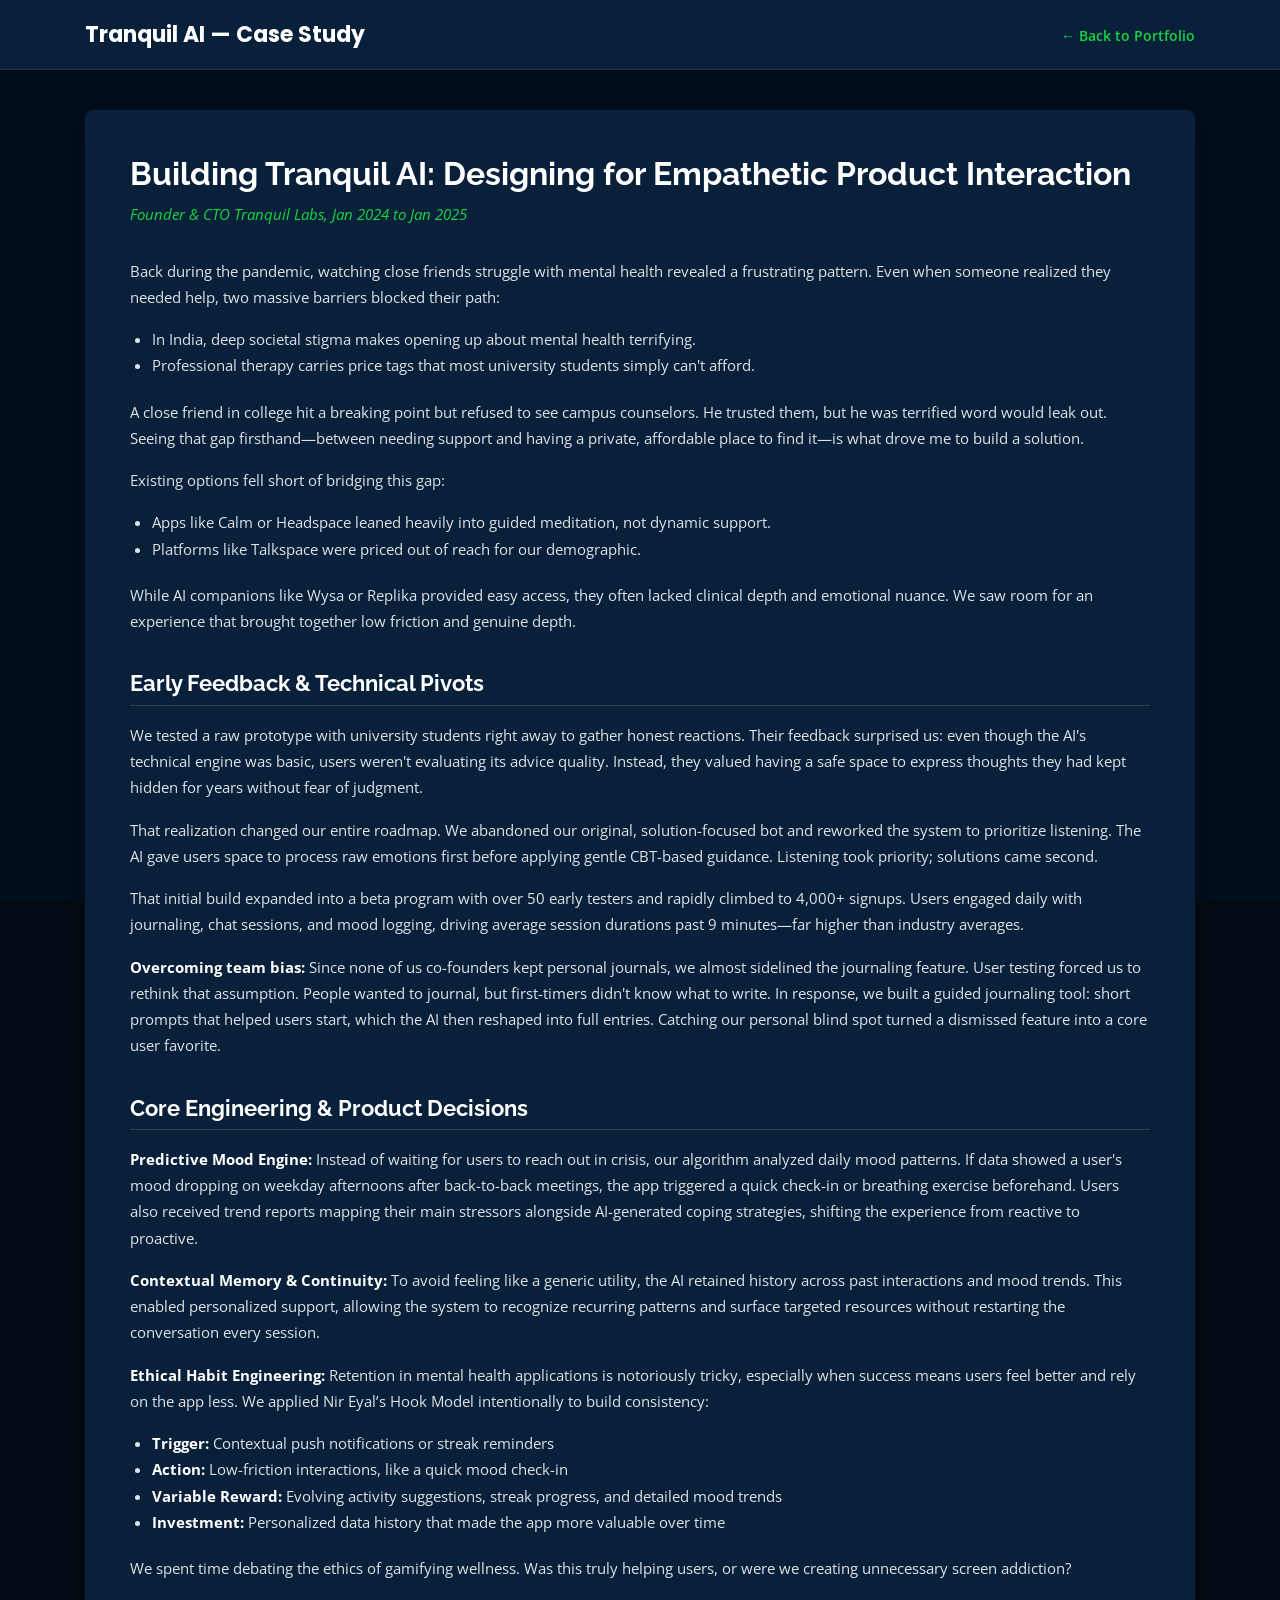
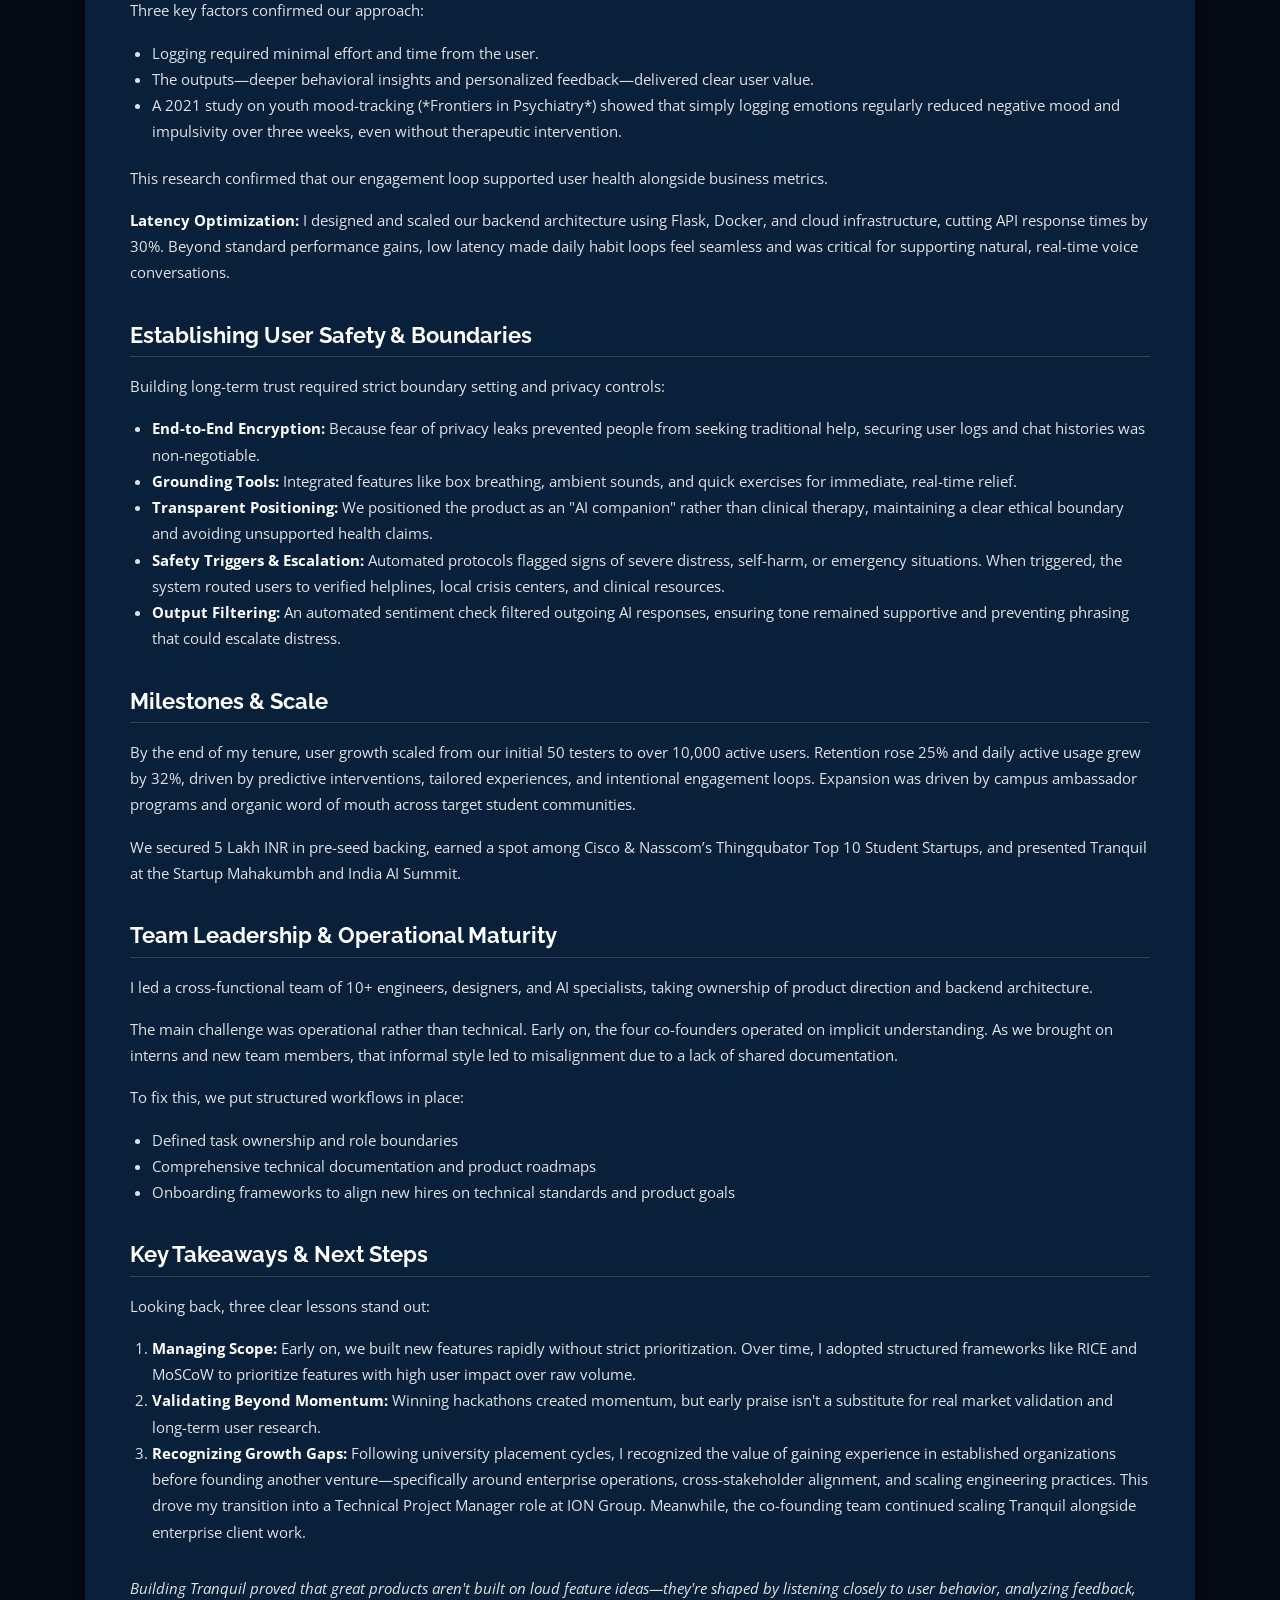
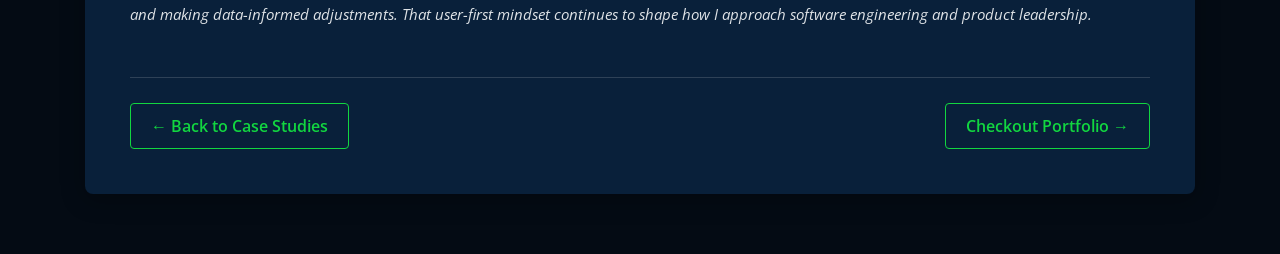
<file: case-studies/tranquil-ai.html>
<!DOCTYPE html>
<html lang="en">

<head>
  <meta charset="utf-8">
  <meta content="width=device-width, initial-scale=1.0" name="viewport">
  <title>Tranquil AI Case Study</title>
  <meta content="How an AI mental wellness platform grew to 10,000+ active users." name="description">

  <!-- Google Fonts -->
  <link href="https://fonts.googleapis.com/css?family=Open+Sans:300,300i,400,400i,600,600i,700,700i|Raleway:300,300i,400,400i,500,500i,600,600i,700,700i|Poppins:300,300i,400,400i,500,500i,600,600i,700,700i" rel="stylesheet">

  <!-- Vendor CSS Files -->
  <link href="../assets/vendor/bootstrap/css/bootstrap.min.css" rel="stylesheet">
  <link href="../assets/vendor/icofont/icofont.min.css" rel="stylesheet">
  <link href="../assets/vendor/remixicon/remixicon.css" rel="stylesheet">
  <link href="../assets/vendor/owl.carousel/assets/owl.carousel.min.css" rel="stylesheet">
  <link href="../assets/vendor/boxicons/css/boxicons.min.css" rel="stylesheet">
  <link href="../assets/vendor/venobox/venobox.css" rel="stylesheet">

  <!-- Template Main CSS File -->
  <link href="../assets/css/style.css" rel="stylesheet">

  <style>
    body {
      background-color: #040b14;
      color: #dee2e6;
    }

    /* Fixed header style for independent case study page */
    .case-study-header {
      background: #09203a;
      height: 70px;
      position: fixed;
      left: 0;
      top: 0;
      right: 0;
      z-index: 997;
      display: flex;
      align-items: center;
      border-bottom: 1px solid rgba(255, 255, 255, 0.1);
    }
    .case-study-header h1 {
      font-size: 22px;
      margin: 0;
      padding: 0;
      line-height: 1;
      font-weight: 700;
      font-family: "Poppins", sans-serif;
      color: #fff;
    }
    .case-study-header .header-nav {
      margin-left: auto;
    }
    .case-study-header .header-nav a {
      color: #12d640;
      font-weight: 600;
      text-decoration: none;
      font-size: 14px;
      transition: 0.3s;
    }
    .case-study-header .header-nav a:hover {
      color: #15bb62;
    }

    /* Container adjustments */
    .case-study-container {
      margin-top: 110px;
      margin-bottom: 60px;
      position: relative;
      z-index: 2;
    }

    /* Content Card */
    .case-study-content {
      background: #09203a;
      padding: 45px;
      border-radius: 8px;
      box-shadow: 0px 5px 25px rgba(0, 0, 0, 0.3);
    }
    .case-study-content h1 {
      font-size: 32px;
      font-weight: 700;
      color: #fff;
      margin-bottom: 8px;
    }
    .case-study-content .subtitle {
      color: #12d640;
      font-style: italic;
      margin-bottom: 30px;
    }
    .case-study-content h2 {
      font-size: 22px;
      font-weight: 700;
      color: #fff;
      margin-top: 36px;
      margin-bottom: 16px;
      border-bottom: 1px solid rgba(255, 255, 255, 0.15);
      padding-bottom: 8px;
    }
    .case-study-content p, 
    .case-study-content li {
      font-size: 15px;
      line-height: 1.75;
      color: #dee2e6;
    }
    .case-study-content ul, 
    .case-study-content ol {
      padding-left: 22px;
      margin-bottom: 20px;
    }
    .case-study-content strong {
      color: #fff;
    }

    /* Bottom Navigation Bar */
    .case-study-footer-nav {
      margin-top: 50px;
      padding-top: 25px;
      border-top: 1px solid rgba(255, 255, 255, 0.15);
      display: flex;
      justify-content: space-between;
      align-items: center;
      flex-wrap: wrap;
      gap: 15px;
    }
    .case-study-footer-nav a {
      display: inline-flex;
      align-items: center;
      gap: 8px;
      color: #12d640;
      font-weight: 600;
      text-decoration: none;
      padding: 10px 20px;
      border: 1px solid #12d640;
      border-radius: 4px;
      transition: all 0.3s ease;
    }
    .case-study-footer-nav a:hover {
      background: #12d640;
      color: #09203a;
    }

    .closing {
      font-style: italic;
      margin-top: 30px;
    }
  </style>
</head>

<body>

  <!-- Header Section -->
  <header class="case-study-header">
    <div class="container d-flex align-items-center">
      <h1>Tranquil AI — Case Study</h1>
      <div class="header-nav">
        <a href="../index.html">&larr; Back to Portfolio</a>
      </div>
    </div>
  </header>

  <!-- Main Case Study Content Section -->
  <div class="container case-study-container">
    <div class="row">
      <div class="col-lg-12">
        <div class="case-study-content">

          <h1>Building Tranquil AI: Designing for Empathetic Product Interaction</h1>
          <p class="subtitle">Founder &amp; CTO Tranquil Labs, Jan 2024 to Jan 2025</p>

          <p>Back during the pandemic, watching close friends struggle with mental health revealed a frustrating pattern. Even when someone realized they needed help, two massive barriers blocked their path:</p>
          <ul>
            <li>In India, deep societal stigma makes opening up about mental health terrifying.</li>
            <li>Professional therapy carries price tags that most university students simply can't afford.</li>
          </ul>
          <p>A close friend in college hit a breaking point but refused to see campus counselors. He trusted them, but he was terrified word would leak out. Seeing that gap firsthand—between needing support and having a private, affordable place to find it—is what drove me to build a solution.</p>

          <p>Existing options fell short of bridging this gap:</p>
          <ul>
            <li>Apps like Calm or Headspace leaned heavily into guided meditation, not dynamic support.</li>
            <li>Platforms like Talkspace were priced out of reach for our demographic.</li>
          </ul>
          <p>While AI companions like Wysa or Replika provided easy access, they often lacked clinical depth and emotional nuance. We saw room for an experience that brought together low friction and genuine depth.</p>

          <h2>Early Feedback &amp; Technical Pivots</h2>
          <p>We tested a raw prototype with university students right away to gather honest reactions. Their feedback surprised us: even though the AI's technical engine was basic, users weren't evaluating its advice quality. Instead, they valued having a safe space to express thoughts they had kept hidden for years without fear of judgment.</p>

          <p>That realization changed our entire roadmap. We abandoned our original, solution-focused bot and reworked the system to prioritize listening. The AI gave users space to process raw emotions first before applying gentle CBT-based guidance. Listening took priority; solutions came second.</p>

          <p>That initial build expanded into a beta program with over 50 early testers and rapidly climbed to 4,000+ signups. Users engaged daily with journaling, chat sessions, and mood logging, driving average session durations past 9 minutes—far higher than industry averages.</p>

          <p><strong>Overcoming team bias:</strong> Since none of us co-founders kept personal journals, we almost sidelined the journaling feature. User testing forced us to rethink that assumption. People wanted to journal, but first-timers didn't know what to write. In response, we built a guided journaling tool: short prompts that helped users start, which the AI then reshaped into full entries. Catching our personal blind spot turned a dismissed feature into a core user favorite.</p>

          <h2>Core Engineering &amp; Product Decisions</h2>

          <p><strong>Predictive Mood Engine:</strong> Instead of waiting for users to reach out in crisis, our algorithm analyzed daily mood patterns. If data showed a user's mood dropping on weekday afternoons after back-to-back meetings, the app triggered a quick check-in or breathing exercise beforehand. Users also received trend reports mapping their main stressors alongside AI-generated coping strategies, shifting the experience from reactive to proactive.</p>

          <p><strong>Contextual Memory &amp; Continuity:</strong> To avoid feeling like a generic utility, the AI retained history across past interactions and mood trends. This enabled personalized support, allowing the system to recognize recurring patterns and surface targeted resources without restarting the conversation every session.</p>

          <p><strong>Ethical Habit Engineering:</strong> Retention in mental health applications is notoriously tricky, especially when success means users feel better and rely on the app less. We applied Nir Eyal’s Hook Model intentionally to build consistency:</p>
          <ul>
            <li><strong>Trigger:</strong> Contextual push notifications or streak reminders</li>
            <li><strong>Action:</strong> Low-friction interactions, like a quick mood check-in</li>
            <li><strong>Variable Reward:</strong> Evolving activity suggestions, streak progress, and detailed mood trends</li>
            <li><strong>Investment:</strong> Personalized data history that made the app more valuable over time</li>
          </ul>
          <p>We spent time debating the ethics of gamifying wellness. Was this truly helping users, or were we creating unnecessary screen addiction?</p>

          <p>Three key factors confirmed our approach:</p>

          <ul>
            <li>Logging required minimal effort and time from the user.</li>
            <li>The outputs—deeper behavioral insights and personalized feedback—delivered clear user value.</li>
            <li>A 2021 study on youth mood-tracking (*Frontiers in Psychiatry*) showed that simply logging emotions regularly reduced negative mood and impulsivity over three weeks, even without therapeutic intervention.</li>
          </ul>

          <p>This research confirmed that our engagement loop supported user health alongside business metrics.</p>

          <p><strong>Latency Optimization:</strong> I designed and scaled our backend architecture using Flask, Docker, and cloud infrastructure, cutting API response times by 30%. Beyond standard performance gains, low latency made daily habit loops feel seamless and was critical for supporting natural, real-time voice conversations.</p>

          <h2>Establishing User Safety &amp; Boundaries</h2>
          <p>Building long-term trust required strict boundary setting and privacy controls:</p>

          <ul>
            <li><strong>End-to-End Encryption:</strong> Because fear of privacy leaks prevented people from seeking traditional help, securing user logs and chat histories was non-negotiable.</li>
            <li><strong>Grounding Tools:</strong> Integrated features like box breathing, ambient sounds, and quick exercises for immediate, real-time relief.</li>
            <li><strong>Transparent Positioning:</strong> We positioned the product as an "AI companion" rather than clinical therapy, maintaining a clear ethical boundary and avoiding unsupported health claims.</li>
            <li><strong>Safety Triggers &amp; Escalation:</strong> Automated protocols flagged signs of severe distress, self-harm, or emergency situations. When triggered, the system routed users to verified helplines, local crisis centers, and clinical resources.</li>
            <li><strong>Output Filtering:</strong> An automated sentiment check filtered outgoing AI responses, ensuring tone remained supportive and preventing phrasing that could escalate distress.</li>
          </ul>

          <h2>Milestones &amp; Scale</h2>
          <p>By the end of my tenure, user growth scaled from our initial 50 testers to over 10,000 active users. Retention rose 25% and daily active usage grew by 32%, driven by predictive interventions, tailored experiences, and intentional engagement loops. Expansion was driven by campus ambassador programs and organic word of mouth across target student communities.</p>

          <p>We secured 5 Lakh INR in pre-seed backing, earned a spot among Cisco &amp; Nasscom’s Thingqubator Top 10 Student Startups, and presented Tranquil at the Startup Mahakumbh and India AI Summit.</p>

          <h2>Team Leadership &amp; Operational Maturity</h2>
          <p>I led a cross-functional team of 10+ engineers, designers, and AI specialists, taking ownership of product direction and backend architecture.</p>

          <p>The main challenge was operational rather than technical. Early on, the four co-founders operated on implicit understanding. As we brought on interns and new team members, that informal style led to misalignment due to a lack of shared documentation.</p>

          <p>To fix this, we put structured workflows in place:</p>
          <ul>
            <li>Defined task ownership and role boundaries</li>
            <li>Comprehensive technical documentation and product roadmaps</li>
            <li>Onboarding frameworks to align new hires on technical standards and product goals</li>
          </ul>

          <h2>Key Takeaways &amp; Next Steps</h2>
          <p>Looking back, three clear lessons stand out:</p>
          <ol>
            <li><strong>Managing Scope:</strong> Early on, we built new features rapidly without strict prioritization. Over time, I adopted structured frameworks like RICE and MoSCoW to prioritize features with high user impact over raw volume.</li>
            <li><strong>Validating Beyond Momentum:</strong> Winning hackathons created momentum, but early praise isn't a substitute for real market validation and long-term user research.</li>
            <li><strong>Recognizing Growth Gaps:</strong> Following university placement cycles, I recognized the value of gaining experience in established organizations before founding another venture—specifically around enterprise operations, cross-stakeholder alignment, and scaling engineering practices. This drove my transition into a Technical Project Manager role at ION Group. Meanwhile, the co-founding team continued scaling Tranquil alongside enterprise client work.</li>
          </ol>

          <p class="closing">Building Tranquil proved that great products aren't built on loud feature ideas—they're shaped by listening closely to user behavior, analyzing feedback, and making data-informed adjustments. That user-first mindset continues to shape how I approach software engineering and product leadership.</p>

          <!-- Bottom Navigation Links -->
          <div class="case-study-footer-nav">
            <a href="../index.html#tranquil-case-study">&larr; Back to Case Studies</a>
            <a href="../index.html">Checkout Portfolio &rarr;</a>
          </div>

        </div>
      </div>
    </div>
  </div>

  <!-- Vendor JS Files -->
  <script src="../assets/vendor/jquery/jquery.min.js"></script>
  <script src="../assets/vendor/bootstrap/js/bootstrap.bundle.min.js"></script>
  <script src="../assets/vendor/jquery.easing/jquery.easing.min.js"></script>

</body>
</html>
</file>
<file: assets/vendor/venobox/venobox.css>
/* ------ venobox.css --------*/
.vbox-overlay *, .vbox-overlay *:before, .vbox-overlay *:after{
    -webkit-backface-visibility: hidden;
    -webkit-box-sizing:border-box;
    -moz-box-sizing:border-box;
    box-sizing:border-box;
}
.vbox-overlay * { 
    -webkit-backface-visibility: visible;
    backface-visibility: visible;
}
.vbox-overlay{
    display: -webkit-flex;
    display: flex;
    -webkit-flex-direction: column;
    flex-direction: column;
    -webkit-justify-content: center;
    justify-content: center;
    -webkit-align-items: center;
    align-items: center;
    position: fixed;
    left: 0;
    top: 0;
    bottom: 0;
    right: 0;
    z-index: 999999;
}

/* ----- navigation ----- */
.vbox-title{
    width: 100%;
    height: 40px;
    float: left;
    text-align: center;
    line-height: 28px;
    font-size: 12px;
    padding: 6px 50px;
    overflow: hidden;
    position: fixed;
    display: none;
    left: 0;
    z-index: 89;
}
.vbox-close{
    cursor: pointer;
    position: fixed;
    top: -1px;
    right: 0;
    width: 50px;
    height: 40px;
    padding: 6px;
    display: block;
    background-position:10px center;
    overflow: hidden;
    font-size: 24px;
    line-height: 1;
    text-align: center;
    z-index: 99;
}
.vbox-left{
    cursor: pointer;
    position: fixed;
    left: 0;
    height: 40px;
    overflow: hidden;
    line-height: 28px;
    font-size: 12px;
    z-index: 99;
    display: flex;
    align-items:center;
}
.vbox-num{
    display: inline-block;
    margin: 6px 0 6px 15px;
}
/* ----- Social share ----- */
.vbox-share{
    line-height: 28px;
    font-size: 12px;
    overflow: hidden;
    position: fixed;
    left: 0;
    z-index: 98;
    display: flex;
    align-items:center;
    justify-content: center;
    width: 100%;
    text-align: center;
}
.vbox-share svg{
    max-height: 28px;
    width: 28px;
    z-index: 10;
    margin-left: 12px;
    margin-top: 6px;
    margin-bottom: 6px;
    vertical-align: middle;
}


/* ----- navigation ARROWS ----- */
.vbox-next, .vbox-prev{
    position: fixed;
    top: 50%;
    margin-top: -15px;
    overflow: hidden;
    cursor: pointer;
    display: block;
    width: 45px;
    height: 45px;
    z-index: 99;
}
.vbox-next span, .vbox-prev span{
    position: relative;
    width: 20px;
    height: 20px;
    border: 2px solid transparent;
    border-top-color: #B6B6B6;
    border-right-color: #B6B6B6;
    text-indent: -100px;
    position: absolute;
    top: 8px;
    display: block;
}
.vbox-prev{
    left: 15px;
}
.vbox-next{
    right: 15px;
}
.vbox-prev span{
    left: 10px;
    -ms-transform: rotate(-135deg);
    -webkit-transform: rotate(-135deg);
    transform: rotate(-135deg);
}
.vbox-next span{
    -ms-transform: rotate(45deg);
    -webkit-transform: rotate(45deg);
    transform: rotate(45deg);
    right: 10px;
}
/* ------- inline window ------ */
.vbox-inline{
    width: 420px;
    height: 315px;
    height: 70vh;
    padding: 10px;
    background: #fff;
    margin: 0 auto;
    overflow: auto;
    text-align: left;
}
/* ------- Video & iFrames window ------ */
.venoframe{
    max-width: 100%;
    width: 100%;
    border: none;
    width: 100%;
    height: 260px;
    height: 70vh;
}
.venoframe.vbvid{
    height: 260px;
}
@media (min-width: 768px) {
    .venoframe, .vbox-inline{
        width: 90%;
        height: 360px;
        height: 70vh;
    }
    .venoframe.vbvid{
        width: 640px;
        height: 360px;
    }
}
@media (min-width: 992px) {
    .venoframe, .vbox-inline{
        max-width: 1200px;
        width: 80%;
        height: 540px;
        height: 70vh;
    }
    .venoframe.vbvid{
        width: 960px;
        height: 540px;
    }
}
/* 
Please do NOT edit this part! 
or at least read this note: http://i.imgur.com/7C0ws9e.gif
*/
.vbox-open{
    overflow: hidden;
}
.vbox-container{
    position: absolute;
    left: 0;
    right: 0;
    top: 0;
    bottom: 0;
    overflow-x: hidden;
    overflow-y: scroll;
    overflow-scrolling: touch;
    -webkit-overflow-scrolling: touch;
    z-index: 20;
    max-height: 100%;

}

.vbox-content{
    text-align: center;
    float: left;
    width: 100%;
    position: relative;
    overflow: hidden;
    padding: 20px 4%;
}
.vbox-container img{
    max-width: 100%;
    height: auto;
}
.vbox-figlio{
    box-shadow: 0 0 12px rgba(0,0,0,0.19), 0 6px 6px rgba(0,0,0,0.23);
    max-width: 100%;
    text-align: initial;
}
img.vbox-figlio{
    -webkit-user-select: none;
-khtml-user-select: none;
-moz-user-select: none;
-o-user-select: none;
user-select: none;
}
.vbox-content.swipe-left{
    margin-left: -200px !important;
}
.vbox-content.swipe-right{
    margin-left: 200px !important;
}
.vbox-animated{
    webkit-transition: margin 300ms ease-out;
    transition: margin 300ms ease-out;
}

/* ---------- preloader ----------
 * SPINKIT 
 * http://tobiasahlin.com/spinkit/
-------------------------------- */
.sk-double-bounce,.sk-rotating-plane{width:40px;height:40px;margin:40px auto}.sk-rotating-plane{background-color:#333;-webkit-animation:sk-rotatePlane 1.2s infinite ease-in-out;animation:sk-rotatePlane 1.2s infinite ease-in-out}@-webkit-keyframes sk-rotatePlane{0%{-webkit-transform:perspective(120px) rotateX(0) rotateY(0);transform:perspective(120px) rotateX(0) rotateY(0)}50%{-webkit-transform:perspective(120px) rotateX(-180.1deg) rotateY(0);transform:perspective(120px) rotateX(-180.1deg) rotateY(0)}100%{-webkit-transform:perspective(120px) rotateX(-180deg) rotateY(-179.9deg);transform:perspective(120px) rotateX(-180deg) rotateY(-179.9deg)}}@keyframes sk-rotatePlane{0%{-webkit-transform:perspective(120px) rotateX(0) rotateY(0);transform:perspective(120px) rotateX(0) rotateY(0)}50%{-webkit-transform:perspective(120px) rotateX(-180.1deg) rotateY(0);transform:perspective(120px) rotateX(-180.1deg) rotateY(0)}100%{-webkit-transform:perspective(120px) rotateX(-180deg) rotateY(-179.9deg);transform:perspective(120px) rotateX(-180deg) rotateY(-179.9deg)}}.sk-double-bounce{position:relative}.sk-double-bounce .sk-child{width:100%;height:100%;border-radius:50%;background-color:#333;opacity:.6;position:absolute;top:0;left:0;-webkit-animation:sk-doubleBounce 2s infinite ease-in-out;animation:sk-doubleBounce 2s infinite ease-in-out}.sk-chasing-dots .sk-child,.sk-spinner-pulse,.sk-three-bounce .sk-child{background-color:#333;border-radius:100%}.sk-double-bounce .sk-double-bounce2{-webkit-animation-delay:-1s;animation-delay:-1s}@-webkit-keyframes sk-doubleBounce{0%,100%{-webkit-transform:scale(0);transform:scale(0)}50%{-webkit-transform:scale(1);transform:scale(1)}}@keyframes sk-doubleBounce{0%,100%{-webkit-transform:scale(0);transform:scale(0)}50%{-webkit-transform:scale(1);transform:scale(1)}}.sk-wave{margin:40px auto;width:50px;height:40px;text-align:center;font-size:10px}.sk-wave .sk-rect{background-color:#333;height:100%;width:6px;display:inline-block;-webkit-animation:sk-waveStretchDelay 1.2s infinite ease-in-out;animation:sk-waveStretchDelay 1.2s infinite ease-in-out}.sk-wave .sk-rect1{-webkit-animation-delay:-1.2s;animation-delay:-1.2s}.sk-wave .sk-rect2{-webkit-animation-delay:-1.1s;animation-delay:-1.1s}.sk-wave .sk-rect3{-webkit-animation-delay:-1s;animation-delay:-1s}.sk-wave .sk-rect4{-webkit-animation-delay:-.9s;animation-delay:-.9s}.sk-wave .sk-rect5{-webkit-animation-delay:-.8s;animation-delay:-.8s}@-webkit-keyframes sk-waveStretchDelay{0%,100%,40%{-webkit-transform:scaleY(.4);transform:scaleY(.4)}20%{-webkit-transform:scaleY(1);transform:scaleY(1)}}@keyframes sk-waveStretchDelay{0%,100%,40%{-webkit-transform:scaleY(.4);transform:scaleY(.4)}20%{-webkit-transform:scaleY(1);transform:scaleY(1)}}.sk-wandering-cubes{margin:40px auto;width:40px;height:40px;position:relative}.sk-wandering-cubes .sk-cube{background-color:#333;width:10px;height:10px;position:absolute;top:0;left:0;-webkit-animation:sk-wanderingCube 1.8s ease-in-out -1.8s infinite both;animation:sk-wanderingCube 1.8s ease-in-out -1.8s infinite both}.sk-chasing-dots,.sk-spinner-pulse{width:40px;height:40px;margin:40px auto}.sk-wandering-cubes .sk-cube2{-webkit-animation-delay:-.9s;animation-delay:-.9s}@-webkit-keyframes sk-wanderingCube{0%{-webkit-transform:rotate(0);transform:rotate(0)}25%{-webkit-transform:translateX(30px) rotate(-90deg) scale(.5);transform:translateX(30px) rotate(-90deg) scale(.5)}50%{-webkit-transform:translateX(30px) translateY(30px) rotate(-179deg);transform:translateX(30px) translateY(30px) rotate(-179deg)}50.1%{-webkit-transform:translateX(30px) translateY(30px) rotate(-180deg);transform:translateX(30px) translateY(30px) rotate(-180deg)}75%{-webkit-transform:translateX(0) translateY(30px) rotate(-270deg) scale(.5);transform:translateX(0) translateY(30px) rotate(-270deg) scale(.5)}100%{-webkit-transform:rotate(-360deg);transform:rotate(-360deg)}}@keyframes sk-wanderingCube{0%{-webkit-transform:rotate(0);transform:rotate(0)}25%{-webkit-transform:translateX(30px) rotate(-90deg) scale(.5);transform:translateX(30px) rotate(-90deg) scale(.5)}50%{-webkit-transform:translateX(30px) translateY(30px) rotate(-179deg);transform:translateX(30px) translateY(30px) rotate(-179deg)}50.1%{-webkit-transform:translateX(30px) translateY(30px) rotate(-180deg);transform:translateX(30px) translateY(30px) rotate(-180deg)}75%{-webkit-transform:translateX(0) translateY(30px) rotate(-270deg) scale(.5);transform:translateX(0) translateY(30px) rotate(-270deg) scale(.5)}100%{-webkit-transform:rotate(-360deg);transform:rotate(-360deg)}}.sk-spinner-pulse{-webkit-animation:sk-pulseScaleOut 1s infinite ease-in-out;animation:sk-pulseScaleOut 1s infinite ease-in-out}@-webkit-keyframes sk-pulseScaleOut{0%{-webkit-transform:scale(0);transform:scale(0)}100%{-webkit-transform:scale(1);transform:scale(1);opacity:0}}@keyframes sk-pulseScaleOut{0%{-webkit-transform:scale(0);transform:scale(0)}100%{-webkit-transform:scale(1);transform:scale(1);opacity:0}}.sk-chasing-dots{position:relative;text-align:center;-webkit-animation:sk-chasingDotsRotate 2s infinite linear;animation:sk-chasingDotsRotate 2s infinite linear}.sk-chasing-dots .sk-child{width:60%;height:60%;display:inline-block;position:absolute;top:0;-webkit-animation:sk-chasingDotsBounce 2s infinite ease-in-out;animation:sk-chasingDotsBounce 2s infinite ease-in-out}.sk-chasing-dots .sk-dot2{top:auto;bottom:0;-webkit-animation-delay:-1s;animation-delay:-1s}@-webkit-keyframes sk-chasingDotsRotate{100%{-webkit-transform:rotate(360deg);transform:rotate(360deg)}}@keyframes sk-chasingDotsRotate{100%{-webkit-transform:rotate(360deg);transform:rotate(360deg)}}@-webkit-keyframes sk-chasingDotsBounce{0%,100%{-webkit-transform:scale(0);transform:scale(0)}50%{-webkit-transform:scale(1);transform:scale(1)}}@keyframes sk-chasingDotsBounce{0%,100%{-webkit-transform:scale(0);transform:scale(0)}50%{-webkit-transform:scale(1);transform:scale(1)}}.sk-three-bounce{margin:40px auto;width:80px;text-align:center}.sk-three-bounce .sk-child{width:20px;height:20px;display:inline-block;-webkit-animation:sk-three-bounce 1.4s ease-in-out 0s infinite both;animation:sk-three-bounce 1.4s ease-in-out 0s infinite both}.sk-circle .sk-child:before,.sk-fading-circle .sk-circle:before{display:block;border-radius:100%;content:'';background-color:#333}.sk-three-bounce .sk-bounce1{-webkit-animation-delay:-.32s;animation-delay:-.32s}.sk-three-bounce .sk-bounce2{-webkit-animation-delay:-.16s;animation-delay:-.16s}@-webkit-keyframes sk-three-bounce{0%,100%,80%{-webkit-transform:scale(0);transform:scale(0)}40%{-webkit-transform:scale(1);transform:scale(1)}}@keyframes sk-three-bounce{0%,100%,80%{-webkit-transform:scale(0);transform:scale(0)}40%{-webkit-transform:scale(1);transform:scale(1)}}.sk-circle{margin:40px auto;width:40px;height:40px;position:relative}.sk-circle .sk-child{width:100%;height:100%;position:absolute;left:0;top:0}.sk-circle .sk-child:before{margin:0 auto;width:15%;height:15%;-webkit-animation:sk-circleBounceDelay 1.2s infinite ease-in-out both;animation:sk-circleBounceDelay 1.2s infinite ease-in-out both}.sk-circle .sk-circle2{-webkit-transform:rotate(30deg);-ms-transform:rotate(30deg);transform:rotate(30deg)}.sk-circle .sk-circle3{-webkit-transform:rotate(60deg);-ms-transform:rotate(60deg);transform:rotate(60deg)}.sk-circle .sk-circle4{-webkit-transform:rotate(90deg);-ms-transform:rotate(90deg);transform:rotate(90deg)}.sk-circle .sk-circle5{-webkit-transform:rotate(120deg);-ms-transform:rotate(120deg);transform:rotate(120deg)}.sk-circle .sk-circle6{-webkit-transform:rotate(150deg);-ms-transform:rotate(150deg);transform:rotate(150deg)}.sk-circle .sk-circle7{-webkit-transform:rotate(180deg);-ms-transform:rotate(180deg);transform:rotate(180deg)}.sk-circle .sk-circle8{-webkit-transform:rotate(210deg);-ms-transform:rotate(210deg);transform:rotate(210deg)}.sk-circle .sk-circle9{-webkit-transform:rotate(240deg);-ms-transform:rotate(240deg);transform:rotate(240deg)}.sk-circle .sk-circle10{-webkit-transform:rotate(270deg);-ms-transform:rotate(270deg);transform:rotate(270deg)}.sk-circle .sk-circle11{-webkit-transform:rotate(300deg);-ms-transform:rotate(300deg);transform:rotate(300deg)}.sk-circle .sk-circle12{-webkit-transform:rotate(330deg);-ms-transform:rotate(330deg);transform:rotate(330deg)}.sk-circle .sk-circle2:before{-webkit-animation-delay:-1.1s;animation-delay:-1.1s}.sk-circle .sk-circle3:before{-webkit-animation-delay:-1s;animation-delay:-1s}.sk-circle .sk-circle4:before{-webkit-animation-delay:-.9s;animation-delay:-.9s}.sk-circle .sk-circle5:before{-webkit-animation-delay:-.8s;animation-delay:-.8s}.sk-circle .sk-circle6:before{-webkit-animation-delay:-.7s;animation-delay:-.7s}.sk-circle .sk-circle7:before{-webkit-animation-delay:-.6s;animation-delay:-.6s}.sk-circle .sk-circle8:before{-webkit-animation-delay:-.5s;animation-delay:-.5s}.sk-circle .sk-circle9:before{-webkit-animation-delay:-.4s;animation-delay:-.4s}.sk-circle .sk-circle10:before{-webkit-animation-delay:-.3s;animation-delay:-.3s}.sk-circle .sk-circle11:before{-webkit-animation-delay:-.2s;animation-delay:-.2s}.sk-circle .sk-circle12:before{-webkit-animation-delay:-.1s;animation-delay:-.1s}@-webkit-keyframes sk-circleBounceDelay{0%,100%,80%{-webkit-transform:scale(0);transform:scale(0)}40%{-webkit-transform:scale(1);transform:scale(1)}}@keyframes sk-circleBounceDelay{0%,100%,80%{-webkit-transform:scale(0);transform:scale(0)}40%{-webkit-transform:scale(1);transform:scale(1)}}.sk-cube-grid{width:40px;height:40px;margin:40px auto}.sk-cube-grid .sk-cube{width:33.33%;height:33.33%;background-color:#333;float:left;-webkit-animation:sk-cubeGridScaleDelay 1.3s infinite ease-in-out;animation:sk-cubeGridScaleDelay 1.3s infinite ease-in-out}.sk-cube-grid .sk-cube1{-webkit-animation-delay:.2s;animation-delay:.2s}.sk-cube-grid .sk-cube2{-webkit-animation-delay:.3s;animation-delay:.3s}.sk-cube-grid .sk-cube3{-webkit-animation-delay:.4s;animation-delay:.4s}.sk-cube-grid .sk-cube4{-webkit-animation-delay:.1s;animation-delay:.1s}.sk-cube-grid .sk-cube5{-webkit-animation-delay:.2s;animation-delay:.2s}.sk-cube-grid .sk-cube6{-webkit-animation-delay:.3s;animation-delay:.3s}.sk-cube-grid .sk-cube7{-webkit-animation-delay:0ms;animation-delay:0ms}.sk-cube-grid .sk-cube8{-webkit-animation-delay:.1s;animation-delay:.1s}.sk-cube-grid .sk-cube9{-webkit-animation-delay:.2s;animation-delay:.2s}@-webkit-keyframes sk-cubeGridScaleDelay{0%,100%,70%{-webkit-transform:scale3D(1,1,1);transform:scale3D(1,1,1)}35%{-webkit-transform:scale3D(0,0,1);transform:scale3D(0,0,1)}}@keyframes sk-cubeGridScaleDelay{0%,100%,70%{-webkit-transform:scale3D(1,1,1);transform:scale3D(1,1,1)}35%{-webkit-transform:scale3D(0,0,1);transform:scale3D(0,0,1)}}.sk-fading-circle{margin:40px auto;width:40px;height:40px;position:relative}.sk-fading-circle .sk-circle{width:100%;height:100%;position:absolute;left:0;top:0}.sk-fading-circle .sk-circle:before{margin:0 auto;width:15%;height:15%;-webkit-animation:sk-circleFadeDelay 1.2s infinite ease-in-out both;animation:sk-circleFadeDelay 1.2s infinite ease-in-out both}.sk-fading-circle .sk-circle2{-webkit-transform:rotate(30deg);-ms-transform:rotate(30deg);transform:rotate(30deg)}.sk-fading-circle .sk-circle3{-webkit-transform:rotate(60deg);-ms-transform:rotate(60deg);transform:rotate(60deg)}.sk-fading-circle .sk-circle4{-webkit-transform:rotate(90deg);-ms-transform:rotate(90deg);transform:rotate(90deg)}.sk-fading-circle .sk-circle5{-webkit-transform:rotate(120deg);-ms-transform:rotate(120deg);transform:rotate(120deg)}.sk-fading-circle .sk-circle6{-webkit-transform:rotate(150deg);-ms-transform:rotate(150deg);transform:rotate(150deg)}.sk-fading-circle .sk-circle7{-webkit-transform:rotate(180deg);-ms-transform:rotate(180deg);transform:rotate(180deg)}.sk-fading-circle .sk-circle8{-webkit-transform:rotate(210deg);-ms-transform:rotate(210deg);transform:rotate(210deg)}.sk-fading-circle .sk-circle9{-webkit-transform:rotate(240deg);-ms-transform:rotate(240deg);transform:rotate(240deg)}.sk-fading-circle .sk-circle10{-webkit-transform:rotate(270deg);-ms-transform:rotate(270deg);transform:rotate(270deg)}.sk-fading-circle .sk-circle11{-webkit-transform:rotate(300deg);-ms-transform:rotate(300deg);transform:rotate(300deg)}.sk-fading-circle .sk-circle12{-webkit-transform:rotate(330deg);-ms-transform:rotate(330deg);transform:rotate(330deg)}.sk-fading-circle .sk-circle2:before{-webkit-animation-delay:-1.1s;animation-delay:-1.1s}.sk-fading-circle .sk-circle3:before{-webkit-animation-delay:-1s;animation-delay:-1s}.sk-fading-circle .sk-circle4:before{-webkit-animation-delay:-.9s;animation-delay:-.9s}.sk-fading-circle .sk-circle5:before{-webkit-animation-delay:-.8s;animation-delay:-.8s}.sk-fading-circle .sk-circle6:before{-webkit-animation-delay:-.7s;animation-delay:-.7s}.sk-fading-circle .sk-circle7:before{-webkit-animation-delay:-.6s;animation-delay:-.6s}.sk-fading-circle .sk-circle8:before{-webkit-animation-delay:-.5s;animation-delay:-.5s}.sk-fading-circle .sk-circle9:before{-webkit-animation-delay:-.4s;animation-delay:-.4s}.sk-fading-circle .sk-circle10:before{-webkit-animation-delay:-.3s;animation-delay:-.3s}.sk-fading-circle .sk-circle11:before{-webkit-animation-delay:-.2s;animation-delay:-.2s}.sk-fading-circle .sk-circle12:before{-webkit-animation-delay:-.1s;animation-delay:-.1s}@-webkit-keyframes sk-circleFadeDelay{0%,100%,39%{opacity:0}40%{opacity:1}}@keyframes sk-circleFadeDelay{0%,100%,39%{opacity:0}40%{opacity:1}}.sk-folding-cube{margin:40px auto;width:40px;height:40px;position:relative;-webkit-transform:rotateZ(45deg);transform:rotateZ(45deg)}.sk-folding-cube .sk-cube{float:left;width:50%;height:50%;position:relative;-webkit-transform:scale(1.1);-ms-transform:scale(1.1);transform:scale(1.1)}.sk-folding-cube .sk-cube:before{content:'';position:absolute;top:0;left:0;width:100%;height:100%;background-color:#333;-webkit-animation:sk-foldCubeAngle 2.4s infinite linear both;animation:sk-foldCubeAngle 2.4s infinite linear both;-webkit-transform-origin:100% 100%;-ms-transform-origin:100% 100%;transform-origin:100% 100%}.sk-folding-cube .sk-cube2{-webkit-transform:scale(1.1) rotateZ(90deg);transform:scale(1.1) rotateZ(90deg)}.sk-folding-cube .sk-cube3{-webkit-transform:scale(1.1) rotateZ(180deg);transform:scale(1.1) rotateZ(180deg)}.sk-folding-cube .sk-cube4{-webkit-transform:scale(1.1) rotateZ(270deg);transform:scale(1.1) rotateZ(270deg)}.sk-folding-cube .sk-cube2:before{-webkit-animation-delay:.3s;animation-delay:.3s}.sk-folding-cube .sk-cube3:before{-webkit-animation-delay:.6s;animation-delay:.6s}.sk-folding-cube .sk-cube4:before{-webkit-animation-delay:.9s;animation-delay:.9s}@-webkit-keyframes sk-foldCubeAngle{0%,10%{-webkit-transform:perspective(140px) rotateX(-180deg);transform:perspective(140px) rotateX(-180deg);opacity:0}25%,75%{-webkit-transform:perspective(140px) rotateX(0);transform:perspective(140px) rotateX(0);opacity:1}100%,90%{-webkit-transform:perspective(140px) rotateY(180deg);transform:perspective(140px) rotateY(180deg);opacity:0}}@keyframes sk-foldCubeAngle{0%,10%{-webkit-transform:perspective(140px) rotateX(-180deg);transform:perspective(140px) rotateX(-180deg);opacity:0}25%,75%{-webkit-transform:perspective(140px) rotateX(0);transform:perspective(140px) rotateX(0);opacity:1}100%,90%{-webkit-transform:perspective(140px) rotateY(180deg);transform:perspective(140px) rotateY(180deg);opacity:0}}
</file>
<file: assets/css/style.css>
/**
* Template Name: Personal - v2.1.0
* Template URL: https://bootstrapmade.com/personal-free-resume-bootstrap-template/
* Author: BootstrapMade.com
* License: https://bootstrapmade.com/license/
*/

/*--------------------------------------------------------------
# General
--------------------------------------------------------------*/
body {
  font-family: "Open Sans", sans-serif;
  color: #fff;
  position: relative;
  background: transparent;
}
.portfolio-img {
  width: 100%;       /* Makes it responsive within the card */
  height: 250px;     /* Fixed height */
  object-fit: cover; /* Ensures the image scales and crops nicely */

}
body::before {
  content: "";
  position: fixed;
  background: #010e1b;
  background-size: cover;
  left: 0;
  right: 0;
  top: 0;
  height: 100vh;
}

@media (min-width: 1024px) {
  body::before {
    background-attachment: fixed;
  }
}

a {
  color: #12d640;
}

a:hover {
  color: #12d640;
  text-decoration: none;
}

h1, h2, h3, h4, h5, h6 {
  font-family: "Raleway", sans-serif;
}

/*--------------------------------------------------------------
# Header
--------------------------------------------------------------*/
#header {
  transition: ease-in-out 0s;
  position: relative;
  height: 100vh;
  display: flex;
  align-items: center;
  z-index: 997;
  overflow-y: auto;
}

#header * {
  transition: ease-in-out 0s;
}

#header h1 {
  font-size: 48px;
  margin-top: 0px;
  padding: 0;
  line-height: 1;
  font-weight: 700;
  font-family: "Poppins", sans-serif;
}

#header h1 a, #header h1 a:hover {
  color: #dee2e6;
  line-height: 1;
  display: inline-block;
}

#header h2 {
  font-size: 24px;
  margin-top: 20px;
  color: #12d640;
}

#header h2 span {
  color: #ffc107;
  border-bottom: 2px solid #1c7d32;
  padding-bottom: 6px;
}

#header img {
  padding: 0;
  margin: 0;
}

#header .social-links {
  margin-top: 40px;
  display: flex;
}

#header .social-links a {
  font-size: 16px;
  display: flex;
  justify-content: center;
  align-items: center;
  background: rgba(255, 255, 255, 0.1);
  color: #fff;
  line-height: 1;
  margin-right: 8px;
  border-radius: 50%;
  width: 40px;
  height: 40px;
}

#header .social-links a:hover {
  background: #1c7d32;
}

@media (max-width: 992px) {
  #header h1 {
    font-size: 36px;
  }
  #header h2 {
    font-size: 20px;
    line-height: 30px;
  }
  #header .social-links {
    margin-top: 15px;
  }
  #header .container {
    display: flex;
    flex-direction: column;
    align-items: center;
  }
}

/*--------------------------------------------------------------
# Navigation Menu
--------------------------------------------------------------*/
/* Desktop Navigation */
.nav-menu {
  margin-top: 35px;
}

.nav-menu ul {
  display: flex;
  margin: 0;
  padding: 0;
  list-style: none;
}

.nav-menu li + li {
  margin-left: 30px;
}

.nav-menu a {
  display: block;
  position: relative;
  color: #fff;
  font-size: 19px;
  font-family: "Poppins", sans-serif;
  font-weight: 400;
}

.nav-menu a:before {
  content: "";
  position: absolute;
  width: 0;
  height: 2px;
  bottom: -4px;
  left: 0;
  background-color: #9e7f25;
  visibility: hidden;
  width: 0px;
  transition: all 0.3s ease-in-out 0s;
}

.nav-menu a:hover:before, .nav-menu li:hover > a:before, .nav-menu .active > a:before {
  visibility: visible;
  width: 25px;
}

.nav-menu a:hover, .nav-menu .active > a, .nav-menu li:hover > a {
  color: #12d640;
  text-decoration: none;
}

/* Mobile Navigation */
.mobile-nav-toggle {
  position: fixed;
  right: 15px;
  top: 15px;
  z-index: 9998;
  border: 0;
  background: none;
  font-size: 24px;
  transition: all 0.4s;
  outline: none !important;
  line-height: 1;
  cursor: pointer;
  text-align: right;
}

.mobile-nav-toggle i {
  color: #fff;
}

.mobile-nav {
  position: fixed;
  top: 55px;
  right: 15px;
  bottom: 15px;
  left: 15px;
  z-index: 9999;
  overflow-y: auto;
  background: rgba(0, 0, 0, 0.7);
  transition: ease-in-out 0s;
  opacity: 0;
  visibility: hidden;
  border-radius: 10px;
  padding: 10px 0;
  border: 2px solid rgba(255, 255, 255, 0.12);
}

.mobile-nav * {
  margin: 0;
  padding: 0;
  list-style: none;
}

.mobile-nav a {
  display: block;
  position: relative;
  color: #fff;
  padding: 10px 20px;
  font-weight: 500;
  outline: none;
}

.mobile-nav a:hover, .mobile-nav .active > a, .mobile-nav li:hover > a {
  color: #1c7d32;
  text-decoration: none;
}

.mobile-nav-overly {
  width: 100%;
  height: 100%;
  z-index: 9997;
  top: 0;
  left: 0;
  position: fixed;
  background: rgba(9, 9, 9, 0.6);
  overflow: hidden;
  display: none;
  transition: ease-in-out 0s;
}

.mobile-nav-active {
  overflow: hidden;
}

.mobile-nav-active .mobile-nav {
  opacity: 1;
  visibility: visible;
}

.mobile-nav-active .mobile-nav-toggle i {
  color: #fff;
}

/* Header Top */
#header.header-top {
  height: 90px;
  position: fixed;
  left: 0;
  top: 0;
  right: 0;
  background: #09203a;
}

#header.header-top .social-links, #header.header-top h2 {
  display: none;
}

#header.header-top h1 {
  margin-right: auto;
  font-size: 36px;
}

#header.header-top .container {
  display: flex;
  align-items: center;
}

#header.header-top .nav-menu {
  margin: 0;
}

@media (max-width: 768px) {
  #header.header-top {
    height: 60px;
  }
  #header.header-top h1 {
    font-size: 26px;
  }
}

/*--------------------------------------------------------------
# Sections General
--------------------------------------------------------------*/
section {
  overflow: hidden;
  position: absolute;
  width: 100%;
  top: 140px;
  bottom: 100%;
  opacity: 0;
  z-index: 2;
}

section.section-show {
  top: 70px;
  bottom: auto;
  opacity: 1;
  padding-bottom: 0px;
}

section .container {
  background: rgba(0, 0, 0, 0);
  padding: 30px;
}

@media (max-width: 768px) {
  section {
    top: 120px;
  }
  section.section-show {
    top: 80px;
  }
}

.section-title h2 {
  font-size: 14px;
  font-weight: 500;
  padding: 0;
  line-height: 1px;
  margin: 0 0 20px 0;
  letter-spacing: 2px;
  text-transform: uppercase;
  color: #dee2e6;
  font-family: "Poppins", sans-serif;
}

.section-title h2::after {
  content: "";
  width: 120px;
  height: 1px;
  display: inline-block;
  background: #dee2e6;
  margin: 4px 10px;
}

.section-title p {
  margin: 0;
  margin: -15px 0 15px 0;
  font-size: 36px;
  font-weight: 700;
  text-transform: uppercase;
  font-family: "Poppins", sans-serif;
  color: #fff;
}

/*--------------------------------------------------------------
# About
--------------------------------------------------------------*/
.about-me .content h3 {
  font-weight: 700;
  font-size: 26px;
  color: #1c7d32;
}

.about-me .content ul {
  list-style: none;
  padding: 0;
}

.about-me .content ul li {
  padding-bottom: 10px;
}

.about-me .content ul i {
  font-size: 20px;
  padding-right: 2px;
  color: #1c7d32;
}

.about-me .content p:last-child {
  margin-bottom: 0;
}

/*--------------------------------------------------------------
# Counts
--------------------------------------------------------------*/
.counts {
  padding: 70px 0 60px;
}

.counts .count-box {
  padding: 30px 30px 25px 30px;
  width: 100%;
  position: relative;
  text-align: center;
  background: rgba(255, 255, 255, 0.08);
}

.counts .count-box i {
  position: absolute;
  top: -25px;
  left: 50%;
  transform: translateX(-50%);
  font-size: 24px;
  background: rgba(255, 255, 255, 0.1);
  padding: 12px;
  color: #1c7d32;
  border-radius: 50px;
}

.counts .count-box span {
  font-size: 36px;
  display: block;
  font-weight: 600;
  color: #fff;
}

.counts .count-box p {
  padding: 0;
  margin: 0;
  font-family: "Raleway", sans-serif;
  font-size: 14px;
}

/*--------------------------------------------------------------
# Skills
--------------------------------------------------------------*/
.skills .progress {
  height: 50px;
  display: block;
  background: none;
}

.skills .progress .skill {
  padding: 0;
  margin: 0 0 6px 0;
  text-transform: uppercase;
  display: block;
  font-weight: 600;
  font-family: "Poppins", sans-serif;
  color: #fff;
}

.skills .progress .skill .val {
  float: right;
  font-style: normal;
}

.skills .progress-bar-wrap {
  background: rgba(255, 255, 255, 0.15);
}

.skills .progress-bar {
  width: 1px;
  height: 10px;
  transition: .9s;
  background-color: #1c7d32;
}

/*--------------------------------------------------------------
# Interests
--------------------------------------------------------------*/
.interests .icon-box {
  display: flex;
  align-items: center;
  padding: 20px;
  background: #09203a;
  transition: ease-in-out 0.3s;
}


.interests .icon-box i {
  font-size: 32px;
  padding-right: 10px;
  line-height: 1;
}

.interests .icon-box h3 {
  font-weight: 700;
  margin: 0;
  padding: 0;
  line-height: 1;
  font-size: 16px;
  color: #fff;
}

.interests .icon-box:hover {
  background: #042b56eb;
}

/*--------------------------------------------------------------
# Testimonials
--------------------------------------------------------------*/
.testimonials .testimonial-item {
  box-sizing: content-box;
  min-height: 320px;
}

.testimonials .testimonial-item .testimonial-img {
  width: 90px;
  border-radius: 50%;
  margin: -40px 0 0 40px;
  position: relative;
  z-index: 2;
  border: 6px solid rgba(255, 255, 255, 0.12);
}

.testimonials .testimonial-item h3 {
  font-size: 18px;
  font-weight: bold;
  margin: 10px 0 5px 45px;
  color: #fff;
}

.testimonials .testimonial-item h4 {
  font-size: 14px;
  color: #999;
  margin: 0 0 0 45px;
}

.testimonials .testimonial-item .quote-icon-left, .testimonials .testimonial-item .quote-icon-right {
  color: rgba(255, 255, 255, 0.25);
  font-size: 26px;
}

.testimonials .testimonial-item .quote-icon-left {
  display: inline-block;
  left: -5px;
  position: relative;
}

.testimonials .testimonial-item .quote-icon-right {
  display: inline-block;
  right: -5px;
  position: relative;
  top: 10px;
}

.testimonials .testimonial-item p {
  font-style: italic;
  margin: 0 15px 0 15px;
  padding: 20px 20px 60px 20px;
  background: rgba(255, 255, 255, 0.1);
  position: relative;
  border-radius: 6px;
  position: relative;
  z-index: 1;
}

.testimonials .owl-nav, .testimonials .owl-dots {
  margin-top: 5px;
  text-align: center;
}

.testimonials .owl-dot {
  display: inline-block;
  margin: 0 5px;
  width: 12px;
  height: 12px;
  border-radius: 50%;
  background-color: rgba(255, 255, 255, 0.3) !important;
}

.testimonials .owl-dot.active {
  background-color: #1c7d32 !important;
}

@media (max-width: 767px) {
  .testimonials {
    margin: 30px 10px;
  }
}

/*--------------------------------------------------------------
# Resume
--------------------------------------------------------------*/
.resume .resume-title {
  font-size: 26px;
  font-weight: 700;
  margin-top: 20px;
  margin-bottom: 20px;
  color: #fff;
}

.resume .resume-item {
  padding: 0 0 20px 20px;
  margin-top: -2px;
  border-left: 2px solid rgba(255, 255, 255, 0.2);
  position: relative;
}

.resume .resume-item h4 {
  line-height: 18px;
  font-size: 18px;
  font-weight: 600;
  text-transform: uppercase;
  font-family: "Poppins", sans-serif;
  color: #1c7d32;
  margin-bottom: 10px;
}

.resume .resume-item h5 {
  font-size: 16px;
  background: rgba(255, 255, 255, 0.15);
  padding: 5px 15px;
  display: inline-block;
  font-weight: 600;
  margin-bottom: 10px;
}

.resume .resume-item ul {
  padding-left: 20px;
}

.resume .resume-item ul li {
  padding-bottom: 10px;
}

.resume .resume-item:last-child {
  padding-bottom: 0;
}

.resume .resume-item::before {
  content: "";
  position: absolute;
  width: 16px;
  height: 16px;
  border-radius: 50px;
  left: -9px;
  top: 0;
  background: #9e7f25;
  border: 2px solid #9e7f25;
}

/*--------------------------------------------------------------
# Services
--------------------------------------------------------------*/
.services .icon-box {
  text-align: center;
  background: #09203a;
  padding: 40px 40px;
  transition: all ease-in-out 0.3s;
  margin: 10px
}

.services .icon-box .icon {
  margin: 0 auto;
  width: 64px;
  height: 64px;
  background: #1c7d32;
  border-radius: 5px;
  transition: all .3s ease-out 0s;
  display: flex;
  align-items: center;
  justify-content: center;
  margin-bottom: 20px;
  transform-style: preserve-3d;
}

.services .icon-box .icon i {
  color: #fff;
  font-size: 28px;
}

.services .icon-box .icon::before {
  position: absolute;
  content: '';
  left: -8px;
  top: -8px;
  height: 100%;
  width: 100%;
  background: rgba(255, 255, 255, 0.15);
  border-radius: 5px;
  transition: all .3s ease-out 0s;
  transform: translateZ(-1px);
}

.services .icon-box h4 {
  font-weight: 700;
  margin-bottom: 15px;
  font-size: 24px;
}

.services .icon-box h4 a {
  color: #fff;
}

.services .icon-box p {
  line-height: 24px;
  font-size: 14px;
  margin-bottom: 0;
}

.services .icon-box:hover {
  background: #042e5f;
  border-color: #1c7d32;
}

.services .icon-box:hover .icon {
  background: #fff;
}

.services .icon-box:hover .icon i {
  color: #1c7d32;
}

.services .icon-box:hover .icon::before {
  background: #35e888;
}

.services .icon-box:hover h4 a, .services .icon-box:hover p {
  color: #12d640;
}

/*--------------------------------------------------------------
# Portfolio
--------------------------------------------------------------*/
.portfolio .portfolio-item {
  margin-bottom: 30px;
}

.portfolio #portfolio-flters {
  padding: 0;
  margin: 0 auto 15px auto;
  list-style: none;
  text-align: center;
  border-radius: 50px;
  padding: 2px 15px;
}

.portfolio #portfolio-flters li {
  cursor: pointer;
  display: inline-block;
  padding: 8px 16px 10px 16px;
  font-size: 14px;
  font-weight: 600;
  line-height: 1;
  text-transform: uppercase;
  color: #fff;
  background: rgba(255, 255, 255, 0.1);
  margin: 0 3px 10px 3px;
  transition: all 0.3s ease-in-out;
  border-radius: 4px;
}

.portfolio #portfolio-flters li:hover, .portfolio #portfolio-flters li.filter-active {
  background: #1c7d32;
}

.portfolio #portfolio-flters li:last-child {
  margin-right: 0;
}

.portfolio .portfolio-wrap {
  transition: 0.3s;
  position: relative;
  overflow: hidden;
  z-index: 1;
  background: rgba(0, 0, 0, 0.6);
}

.portfolio .portfolio-wrap::before {
  content: "";
  background: rgba(0, 0, 0, 0.6);
  position: absolute;
  left: 30px;
  right: 30px;
  top: 30px;
  bottom: 30px;
  transition: all ease-in-out 0.3s;
  z-index: 2;
  opacity: 0;
}

.portfolio .portfolio-wrap .portfolio-info {
  opacity: 0;
  position: absolute;
  top: 0;
  left: 0;
  right: 0;
  bottom: 0;
  text-align: center;
  z-index: 3;
  transition: all ease-in-out 0.3s;
  display: flex;
  flex-direction: column;
  justify-content: center;
  align-items: center;
}

.portfolio .portfolio-wrap .portfolio-info::before {
  display: block;
  content: "";
  width: 48px;
  height: 48px;
  position: absolute;
  top: 35px;
  left: 35px;
  border-top: 3px solid #fff;
  border-left: 3px solid #fff;
  transition: all 0.5s ease 0s;
  z-index: 9994;
}

.portfolio .portfolio-wrap .portfolio-info::after {
  display: block;
  content: "";
  width: 48px;
  height: 48px;
  position: absolute;
  bottom: 35px;
  right: 35px;
  border-bottom: 3px solid #fff;
  border-right: 3px solid #fff;
  transition: all 0.5s ease 0s;
  z-index: 9994;
}

.portfolio .portfolio-wrap .portfolio-info h4 {
  font-size: 20px;
  color: #fff;
  font-weight: 600;
}

.portfolio .portfolio-wrap .portfolio-info p {
  color: #ffffff;
  font-size: 14px;
  text-transform: uppercase;
  padding: 0;
  margin: 0;
}

.portfolio .portfolio-wrap .portfolio-links {
  text-align: center;
  z-index: 4;
}

.portfolio .portfolio-wrap .portfolio-links a {
  color: #fff;
  margin: 0 2px;
  font-size: 28px;
  display: inline-block;
  transition: 0.3s;
}

.portfolio .portfolio-wrap .portfolio-links a:hover {
  color: #63eda3;
}

.portfolio .portfolio-wrap:hover::before {
  top: 0;
  left: 0;
  right: 0;
  bottom: 0;
  opacity: 1;
}

.portfolio .portfolio-wrap:hover .portfolio-info {
  opacity: 1;
}

.portfolio .portfolio-wrap:hover .portfolio-info::before {
  top: 15px;
  left: 15px;
}

.portfolio .portfolio-wrap:hover .portfolio-info::after {
  bottom: 15px;
  right: 15px;
}

/*--------------------------------------------------------------
# Contact
--------------------------------------------------------------*/
.contact .info-box {
  color: #444444;
  padding: 20px;
  width: 100%;
  background: #09203a;
}

.contact .info-box i.bx {
  font-size: 24px;
  color: #dee2e6;
  border-radius: 50%;
  padding: 14px;
  float: left;
  background: rgba(255, 255, 255, 0.1);
}

.contact .info-box h3 {
  font-size: 20px;
  color: #28a745;
  font-weight: 700;
  margin: 10px 0 8px 68px;
}

.contact .info-box p {
  padding: 0;
  color: #fff;
  line-height: 24px;
  font-size: 14px;
  margin: 0 0 0 68px;
}

.contact .info-box .social-links {
  margin: 5px 0 0 68px;
  display: flex;
}

.contact .info-box .social-links a {
  font-size: 18px;
  display: inline-block;
  color: #fff;
  line-height: 1;
  margin-right: 12px;
  transition: 0.3s;
}

.contact .info-box .social-links a:hover {
  color: #12d640;
}

.contact .php-email-form {
  padding: 30px;
  background: rgba(255, 255, 255, 0.08);
}

.contact .php-email-form .validate {
  display: none;
  color: red;
  margin: 0 0 15px 0;
  font-weight: 400;
  font-size: 13px;
}

.contact .php-email-form .error-message {
  display: none;
  background: rgba(255, 255, 255, 0.08);
  background: #ed3c0d;
  text-align: center;
  padding: 15px;
  font-weight: 600;
}

.contact .php-email-form .sent-message {
  display: none;
  background: rgba(255, 255, 255, 0.08);
  background: #1c7d32;
  text-align: center;
  padding: 15px;
  font-weight: 600;
}

.contact .php-email-form .loading {
  display: none;
  background: rgba(255, 255, 255, 0.08);
  text-align: center;
  padding: 15px;
}

.contact .php-email-form .loading:before {
  content: "";
  display: inline-block;
  border-radius: 50%;
  width: 24px;
  height: 24px;
  margin: 0 10px -6px 0;
  border: 3px solid #1c7d32;
  border-top-color: #eee;
  -webkit-animation: animate-loading 1s linear infinite;
  animation: animate-loading 1s linear infinite;
}

.contact .php-email-form input, .contact .php-email-form textarea {
  border-radius: 0;
  box-shadow: none;
  font-size: 14px;
  background: rgba(255, 255, 255, 0.08);
  border: 0;
  transition: 0.3s;
  color: #fff;
}

.contact .php-email-form input:focus, .contact .php-email-form textarea:focus {
  background-color: rgba(255, 255, 255, 0.11);
}

.contact .php-email-form input::-webkit-input-placeholder, .contact .php-email-form textarea::-webkit-input-placeholder {
  color: rgba(255, 255, 255, 0.3);
  opacity: 1;
}

.contact .php-email-form input::-moz-placeholder, .contact .php-email-form textarea::-moz-placeholder {
  color: rgba(255, 255, 255, 0.3);
  opacity: 1;
}

.contact .php-email-form input:-ms-input-placeholder, .contact .php-email-form textarea:-ms-input-placeholder {
  color: rgba(255, 255, 255, 0.3);
  opacity: 1;
}

.contact .php-email-form input::-ms-input-placeholder, .contact .php-email-form textarea::-ms-input-placeholder {
  color: rgba(255, 255, 255, 0.3);
  opacity: 1;
}

.contact .php-email-form input::placeholder, .contact .php-email-form textarea::placeholder {
  color: rgba(255, 255, 255, 0.3);
  opacity: 1;
}

.contact .php-email-form input {
  padding: 20px 15px;
}

.contact .php-email-form textarea {
  padding: 12px 15px;
}

.contact .php-email-form button[type="submit"] {
  background: #1c7d32;
  border: 0;
  padding: 10px 30px;
  color: #fff;
  transition: 0.4s;
  border-radius: 4px;
}

.contact .php-email-form button[type="submit"]:hover {
  background: #15bb62;
}

@-webkit-keyframes animate-loading {
  0% {
    transform: rotate(0deg);
  }
  100% {
    transform: rotate(360deg);
  }
}

@keyframes animate-loading {
  0% {
    transform: rotate(0deg);
  }
  100% {
    transform: rotate(360deg);
  }
}

/*--------------------------------------------------------------
# Credits
--------------------------------------------------------------*/
.credits {
  position: fixed;
  right: 15px;
  bottom: 15px;
  font-size: 13px;
  color: #fff;
  z-index: 1;
}

.credits a {
  color: #1c7d32;
  transition: 0.3s;
}

.credits a:hover {
  color: #fff;
}

@media (max-width: 992px) {
  .credits {
    left: 50%;
    right: 0;
    transform: translateX(-50%);
  }
}
</file>
